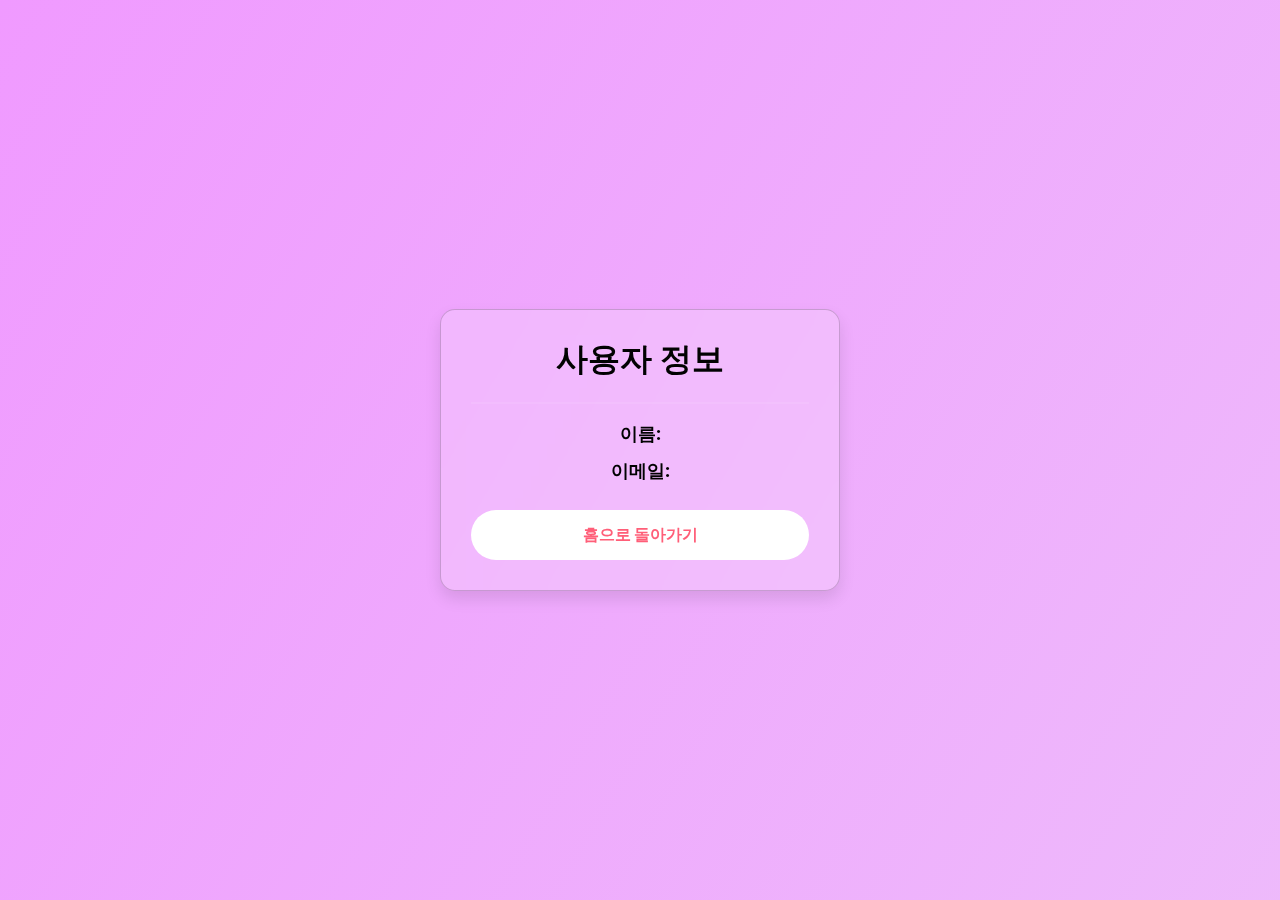
<file: MVCPractice/src/main/resources/templates/user.html>
<!DOCTYPE html>
<html xmlns:th="http://www.thymeleaf.org">
<head>
    <meta charset="UTF-8">
    <meta name="viewport" content="width=device-width, initial-scale=1">
    <title>사용자 정보</title>

    <!-- ✅ Bootstrap CDN 추가 -->
    <link href="https://cdn.jsdelivr.net/npm/bootstrap@5.3.0/dist/css/bootstrap.min.css" rel="stylesheet">
    <script src="https://cdn.jsdelivr.net/npm/bootstrap@5.3.0/dist/js/bootstrap.bundle.min.js"></script>

    <!-- ✅ Google Fonts 추가 -->
    <link href="https://fonts.googleapis.com/css2?family=Poppins:wght@300;400;600&display=swap" rel="stylesheet">

    <!-- ✅ 커스텀 스타일 -->
    <style>
        /* 배경을 화려하게 만들기 위한 애니메이션 */
        body {
            font-family: 'Poppins', sans-serif;
            background: linear-gradient(120deg, #f09aff, #edc4fa, #e2c4fa, #dddeff);
            background-size: 400% 400%;
            animation: gradientBG 10s ease infinite;
            height: 100vh;
            display: flex;
            justify-content: center;
            align-items: center;
        }

        /* 배경이 부드럽게 변화하는 애니메이션 */
        @keyframes gradientBG {
            0% { background-position: 0% 50%; }
            50% { background-position: 100% 50%; }
            100% { background-position: 0% 50%; }
        }

        /* 🌟 카드 UI - Glassmorphism 효과 적용 */
        .card {
            background: rgba(255, 255, 255, 0.2);
            backdrop-filter: blur(10px);
            border-radius: 15px;
            box-shadow: 0 8px 16px rgba(0, 0, 0, 0.1);
            padding: 30px;
            text-align: center;
            max-width: 400px;
            width: 100%;
        }

        /* 텍스트 스타일 */
        h2 {
            font-weight: 600;
            color: #020202;
        }

        p {
            font-size: 18px;
            color: #020202;
            margin-bottom: 10px;
        }

        /* 버튼 스타일 */
        .btn-custom {
            background-color: #ffffff;
            color: #ff5e78;
            border-radius: 30px;
            padding: 12px 25px;
            font-size: 16px;
            font-weight: bold;
            transition: all 0.3s ease-in-out;
            text-decoration: none;
            display: inline-block;
        }

        .btn-custom:hover {
            background-color: #ff5e78;
            color: white;
            transform: scale(1.05);
        }
    </style>
</head>
<body>

<div class="card">
    <h2>사용자 정보</h2>
    <hr style="border-top: 2px solid rgba(255, 255, 255, 0.3);">
    <p><strong>이름:</strong> <span th:text="${user.name}"></span></p>
    <p><strong>이메일:</strong> <span th:text="${user.email}"></span></p>
    <a href="/" class="btn btn-custom mt-3">홈으로 돌아가기</a>
</div>

</body>
</html>
</file>
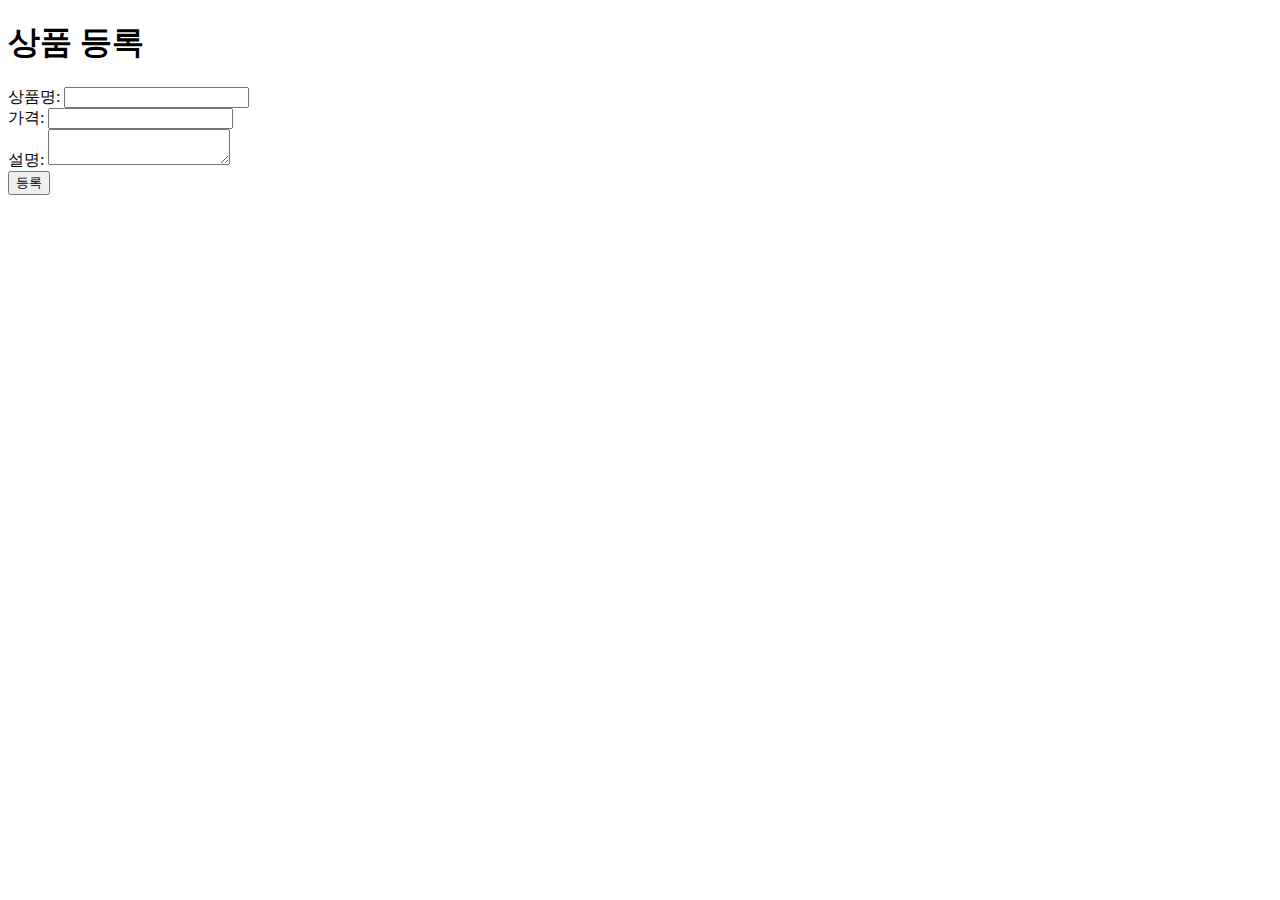
<file: various-request-data-practice/src/main/resources/templates/productForm.html>
<!DOCTYPE html>
<html>
<head>
    <title>상품 등록</title>
</head>
<body>
<h1>상품 등록</h1>
<form action="/product/form" method="post">
    <label>상품명:</label>
    <input type="text" name="name" required><br>

    <label>가격:</label>
    <input type="number" name="price" step="0.01" required><br>

    <label>설명:</label>
    <textarea name="description"></textarea><br>

    <button type="submit">등록</button>
</form>
</body>
</html>
</file>
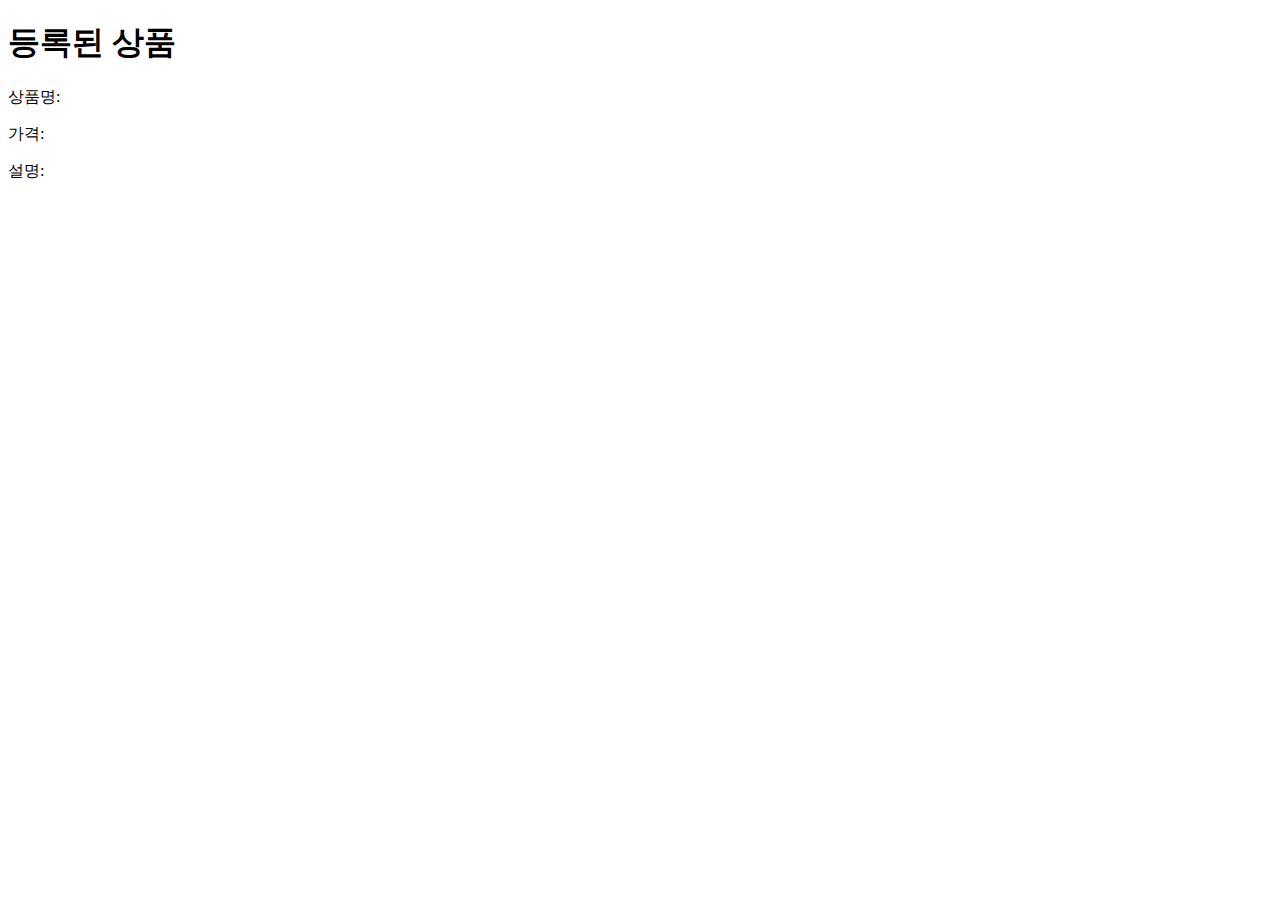
<file: various-request-data-practice/src/main/resources/templates/productResult.html>
<!DOCTYPE html>
<html>
<head>
    <title>상품 등록 결과</title>
</head>
<body>
<h1>등록된 상품</h1>
<p>상품명: <span th:text="${product.name}"></span></p>
<p>가격: <span th:text="${product.price}"></span></p>
<p>설명: <span th:text="${product.description}"></span></p>
</body>
</html>
</file>
